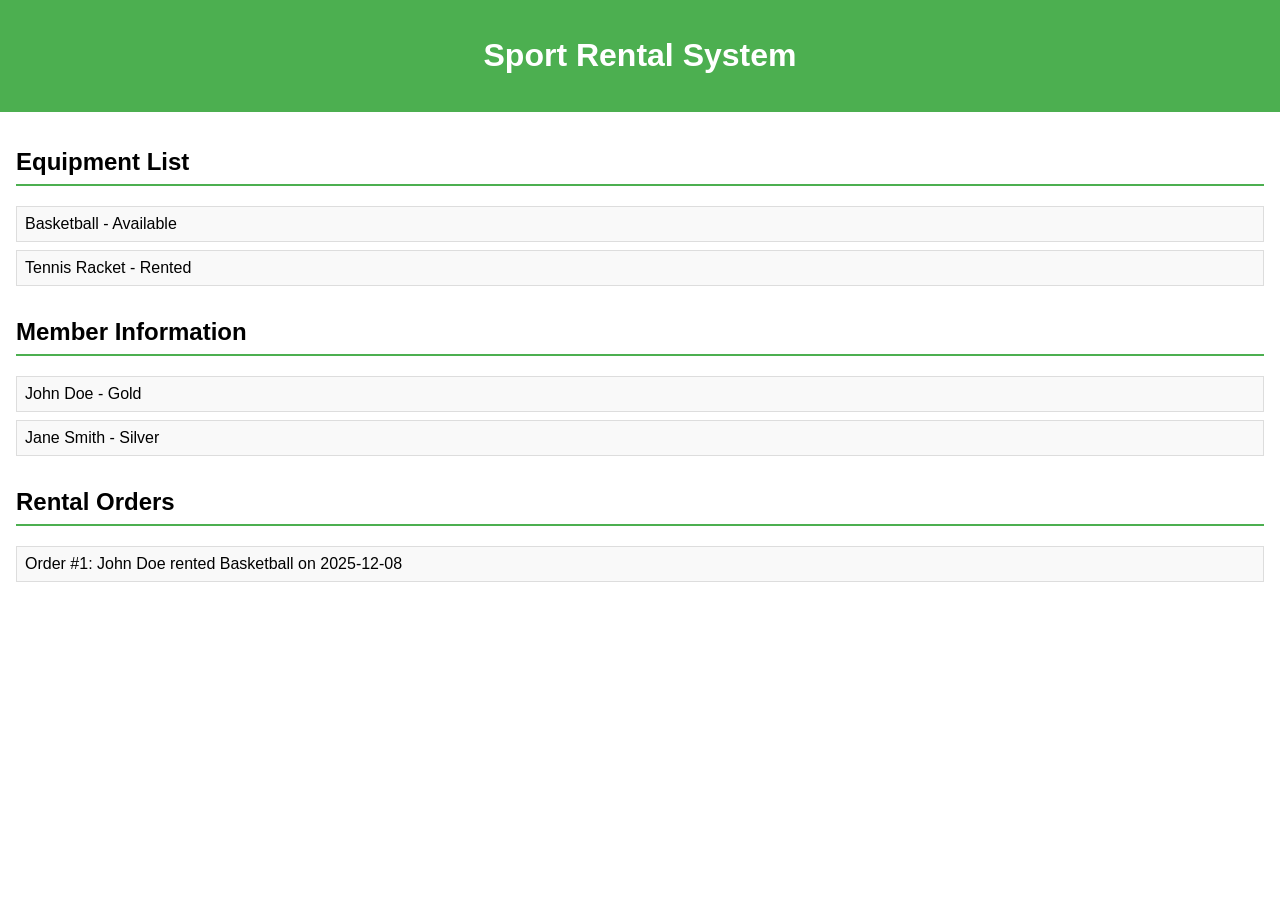
<file: frontend/index.html>
<!DOCTYPE html>
<html lang="en">
<head>
    <meta charset="UTF-8">
    <meta name="viewport" content="width=device-width, initial-scale=1.0">
    <title>Sport Rental System</title>
    <link rel="stylesheet" href="styles.css">
</head>
<body>
    <header>
        <h1>Sport Rental System</h1>
    </header>
    <main>
        <section id="equipment-list">
            <h2>Equipment List</h2>
            <ul>
                <!-- Equipment items will be dynamically added here -->
            </ul>
        </section>
        <section id="member-info">
            <h2>Member Information</h2>
            <ul>
                <!-- Member information will be dynamically added here -->
            </ul>
        </section>
        <section id="rental-orders">
            <h2>Rental Orders</h2>
            <ul>
                <!-- Rental orders will be dynamically added here -->
            </ul>
        </section>
    </main>
    <script src="script.js"></script>
</body>
</html>
</file>
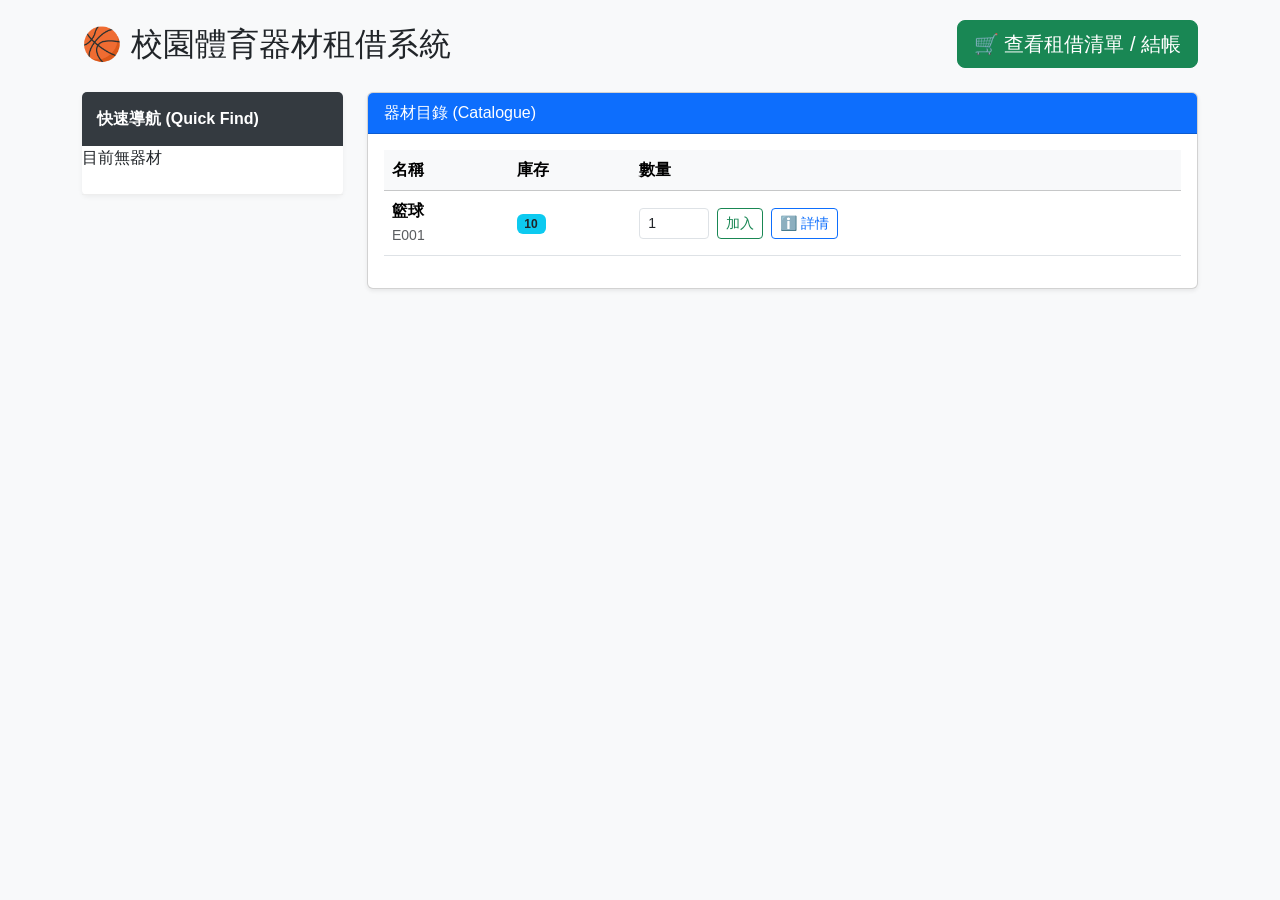
<file: sports-rental-web/src/main/resources/templates/index.html>
<!DOCTYPE html>
<html xmlns:th="http://www.thymeleaf.org">
<head>
    <title>體育器材租借系統</title>
    <link href="https://cdn.jsdelivr.net/npm/bootstrap@5.1.3/dist/css/bootstrap.min.css" rel="stylesheet">
    <script src="https://cdn.jsdelivr.net/npm/bootstrap@5.1.3/dist/js/bootstrap.bundle.min.js"></script>
    <style>
        body { background-color: #f8f9fa; padding-top: 20px; font-family: 'Microsoft JhengHei', sans-serif; scroll-behavior: smooth; }
        .sidebar { background-color: white; border-radius: 5px; box-shadow: 0 2px 5px rgba(0,0,0,0.05); position: sticky; top: 20px; }
        .sidebar-header { padding: 15px; background-color: #343a40; color: white; font-weight: bold; border-radius: 5px 5px 0 0; }
        .sidebar a { display: block; padding: 12px 15px; color: #333; text-decoration: none; border-bottom: 1px solid #eee; }
        .sidebar a:hover { background-color: #e9ecef; color: #0d6efd; padding-left: 20px; transition: 0.2s; }
        tr:target { animation: highlight 1.5s ease-out; }
        @keyframes highlight { from { background-color: #fff3cd; } to { background-color: transparent; } }
    </style>
</head>
<body>
<div class="container">
    <div class="d-flex justify-content-between align-items-center mb-4">
        <h2 class="m-0">🏀 校園體育器材租借系統</h2>
        <a href="/cart" class="btn btn-success btn-lg">
            🛒 查看租借清單 / 結帳
        </a>
    </div>

    <div class="row">
        <div class="col-md-3">
            <div class="sidebar">
                <div class="sidebar-header">快速導航 (Quick Find)</div>
                <div th:if="${equipments} == null">目前無器材</div>
                <th:block th:if="${equipments} != null">
                          <a th:each="item : ${equipments}"
                              th:href="${'#' + item.equipmentID}"
                              th:text="${item.name}"></a>
                </th:block>
            </div>
        </div>

        <div class="col-md-9">
            <div class="card shadow-sm">
                <div class="card-header bg-primary text-white">器材目錄 (Catalogue)</div>
                <div class="card-body">
                    <table class="table table-hover align-middle">
                        <thead class="table-light">
                        <tr><th>名稱</th><th>庫存</th><th>數量</th></tr>
                        </thead>
                        <tbody>
                        <tr th:each="item : ${equipments}" th:id="${item.equipmentID}">
                            <td>
                                <strong th:text="${item.name}">籃球</strong><br>
                                <small class="text-muted" th:text="${item.equipmentID}">E001</small>
                            </td>
                            <td><span class="badge bg-info text-dark" th:text="${item.availableStock}">10</span></td>
                            <td>
                                <div class="d-flex align-items-center">
                                    <form action="/add" method="post" class="d-flex align-items-center me-2">
                                        <input type="hidden" name="id" th:value="${item.equipmentID}">
                                        <input type="number" name="quantity" value="1" min="1" class="form-control form-control-sm me-2" style="width: 70px;">
                                        <button type="submit" class="btn btn-sm btn-outline-success">加入</button>
                                    </form>
                                    <button type="button" class="btn btn-sm btn-outline-primary"
                                            data-bs-toggle="modal" data-bs-target="#detailModal"
                                            th:data-name="${item.name}" th:data-id="${item.equipmentID}"
                                            th:data-stock="${item.availableStock}" th:data-threshold="${item.auditThreshold}"
                                            onclick="showDetails(this)">ℹ️ 詳情</button>
                                </div>
                            </td>
                        </tr>
                        </tbody>
                    </table>
                </div>
            </div>
        </div>
    </div>
</div>

<div class="modal fade" id="detailModal" tabindex="-1" aria-hidden="true">
    <div class="modal-dialog">
        <div class="modal-content">
            <div class="modal-header bg-primary text-white"><h5 class="modal-title">器材詳細資訊</h5><button type="button" class="btn-close btn-close-white" data-bs-dismiss="modal"></button></div>
            <div class="modal-body">
                <h2 class="text-center mb-4" id="modalName">器材名稱</h2>
                <ul class="list-group">
                    <li class="list-group-item d-flex justify-content-between">ID <span class="badge bg-secondary rounded-pill" id="modalId"></span></li>
                    <li class="list-group-item d-flex justify-content-between">庫存 <span class="badge bg-info text-dark rounded-pill" id="modalStock"></span></li>
                    <li class="list-group-item d-flex justify-content-between">門檻 <span class="badge bg-warning text-dark rounded-pill" id="modalThreshold"></span></li>
                </ul>
            </div>
        </div>
    </div>
</div>

<div class="modal fade" id="decisionModal" tabindex="-1" aria-hidden="true">
    <div class="modal-dialog modal-dialog-centered">
        <div class="modal-content">
            <div class="modal-header bg-success text-white">
                <h5 class="modal-title">✅ 加入成功</h5>
                <button type="button" class="btn-close btn-close-white" data-bs-dismiss="modal"></button>
            </div>
            <div class="modal-body text-center">
                <p class="fs-5" th:text="${message}">已加入清單</p>
                <p class="text-muted">請問您接下來要？</p>
            </div>
            <div class="modal-footer justify-content-center">
                <button type="button" class="btn btn-outline-secondary me-3" data-bs-dismiss="modal">⬅️ 繼續瀏覽</button>
                <a href="/cart" class="btn btn-success">前往租借 (Go to Checkout) ➡️</a>
            </div>
        </div>
    </div>
</div>

<script th:inline="javascript">
    /*<![CDATA[*/
    var serverMessage = /*[[${message}]]*/ null;
    var showDecision = /*[[${showDecisionModal}]]*/ false;

    // 防止重複提交的機制
    let isSubmitting = false;

    window.onload = function() {
        // 調試信息
        console.log('DEBUG - serverMessage:', serverMessage);
        console.log('DEBUG - showDecision:', showDecision);
        
        if (showDecision && showDecision === true) {
            console.log('DEBUG - Showing decision modal');
            var myModal = new bootstrap.Modal(document.getElementById('decisionModal'));
            myModal.show();
        } else if (serverMessage && serverMessage.includes("錯誤")) {
            alert("❌ " + serverMessage);
        } else if (serverMessage && serverMessage.includes("成功")) {
            console.log('DEBUG - Success message received:', serverMessage);
            // 顯示成功訊息但不彈出modal（因為showDecision應該為true）
        }

        // 為所有表單添加防重複提交
        document.querySelectorAll('form').forEach(function(form) {
            form.addEventListener('submit', function(e) {
                if (isSubmitting) {
                    e.preventDefault();
                    return false;
                }
                
                isSubmitting = true;
                
                // 禁用提交按鈕並顯示載入狀態
                const submitBtn = form.querySelector('button[type="submit"]');
                if (submitBtn) {
                    submitBtn.disabled = true;
                    const originalText = submitBtn.innerHTML;
                    submitBtn.innerHTML = '<span class="spinner-border spinner-border-sm" role="status" aria-hidden="true"></span> 處理中...';
                    
                    // 如果5秒後還沒完成，重新啟用按鈕
                    setTimeout(function() {
                        submitBtn.disabled = false;
                        submitBtn.innerHTML = originalText;
                        isSubmitting = false;
                    }, 5000);
                }
            });
        });

        // 當頁面即將被刷新時，重置提交狀態
        window.addEventListener('beforeunload', function() {
            isSubmitting = false;
        });
    };

    function showDetails(button) {
        document.getElementById('modalName').innerText = button.getAttribute('data-name');
        document.getElementById('modalId').innerText = button.getAttribute('data-id');
        document.getElementById('modalStock').innerText = button.getAttribute('data-stock');
        document.getElementById('modalThreshold').innerText = button.getAttribute('data-threshold');
    }
    /*]]>*/
</script>
</body>
</html>
</file>
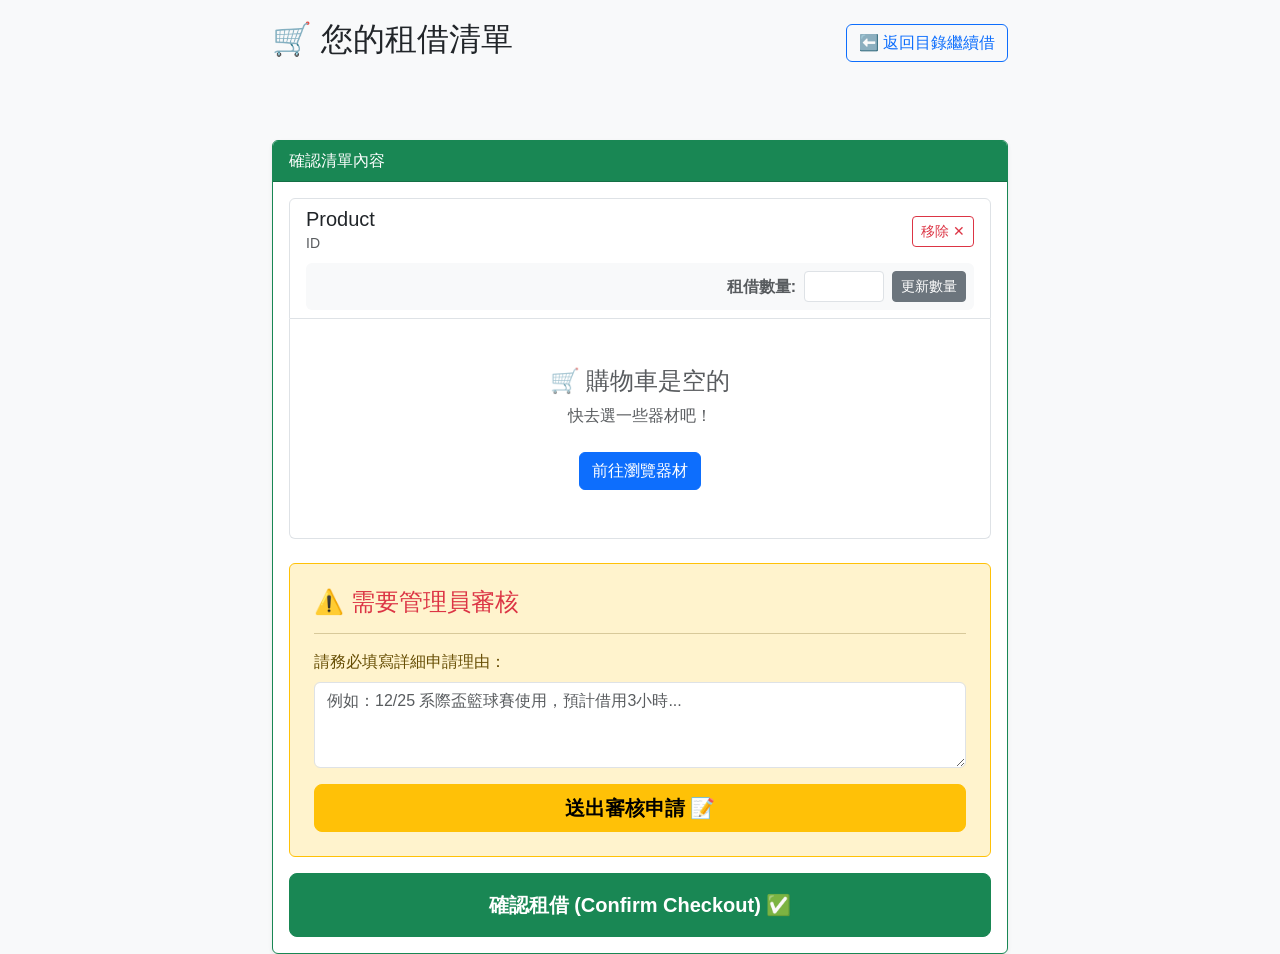
<file: sports-rental-web/src/main/resources/templates/cart.html>
<!DOCTYPE html>
<html xmlns:th="http://www.thymeleaf.org">
<head>
    <title>我的購物車 - 體育器材租借</title>
    <link href="https://cdn.jsdelivr.net/npm/bootstrap@5.1.3/dist/css/bootstrap.min.css" rel="stylesheet">
    <style>
        body { background-color: #f8f9fa; padding-top: 20px; font-family: 'Microsoft JhengHei', sans-serif; }
    </style>
</head>
<body>
<div class="container">
    <div class="row justify-content-center">
        <div class="col-md-8">

            <div class="d-flex justify-content-between align-items-center mb-4">
                <h2>🛒 您的租借清單</h2>
                <a href="/" class="btn btn-outline-primary">⬅️ 返回目錄繼續借</a>
            </div>

            <div th:if="${message}" class="alert"
                 th:classappend="${message.contains('錯誤') ? 'alert-danger' : 'alert-success'}"
                 role="alert" th:text="${message}">
            </div>

            <div class="card shadow-sm border-success">
                <div class="card-header bg-success text-white">確認清單內容</div>
                <div class="card-body">

                    <ul class="list-group mb-4">
                        <li class="list-group-item" th:each="cartItem : ${cartItems}">
                            <div class="d-flex justify-content-between align-items-center mb-2">
                                <div>
                                    <h5 class="my-0" th:text="${cartItem.equipment.name}">Product</h5>
                                    <small class="text-muted" th:text="'ID: ' + ${cartItem.equipment.equipmentID}">ID</small>
                                </div>
                                <form action="/remove" method="post" style="display:inline;">
                                    <input type="hidden" name="id" th:value="${cartItem.equipment.equipmentID}">
                                    <button type="submit" class="btn btn-outline-danger btn-sm">移除 ✕</button>
                                </form>
                            </div>

                            <form action="/update" method="post" class="d-flex align-items-center justify-content-end bg-light p-2 rounded">
                                <input type="hidden" name="id" th:value="${cartItem.equipment.equipmentID}">
                                <label class="me-2 text-muted fw-bold">租借數量:</label>
                                <input type="number" name="quantity" th:value="${cartItem.quantity}" min="1" class="form-control form-control-sm me-2" style="width: 80px;">
                                <button type="submit" class="btn btn-sm btn-secondary">更新數量</button>
                            </form>
                        </li>

                        <li class="list-group-item text-center text-muted py-5" th:if="${#lists.isEmpty(cartItems)}">
                            <h4>🛒 購物車是空的</h4>
                            <p>快去選一些器材吧！</p>
                            <a href="/" class="btn btn-primary mt-2">前往瀏覽器材</a>
                        </li>
                    </ul>

                    <form action="/checkout" method="post" th:unless="${#lists.isEmpty(cartItems)}">

                        <div th:if="${showAuditModal}" class="alert alert-warning border-warning p-4 mb-3">
                            <h4 class="alert-heading text-danger">⚠️ 需要管理員審核</h4>
                            <hr>
                            <p class="mb-2 fw-bold" th:text="${auditMsg}"></p>
                            <div class="mb-3">
                                <label class="form-label">請務必填寫詳細申請理由：</label>
                                <textarea name="reason" class="form-control" rows="3" placeholder="例如：12/25 系際盃籃球賽使用，預計借用3小時..." required></textarea>
                            </div>
                            <button type="submit" class="btn btn-warning w-100 btn-lg fw-bold">送出審核申請 📝</button>
                        </div>

                        <button th:unless="${showAuditModal}" type="submit" class="btn btn-success w-100 btn-lg py-3 fw-bold">
                            確認租借 (Confirm Checkout) ✅
                        </button>
                    </form>

                </div>
            </div>
        </div>
    </div>
</div>

<script>
    // 防止重複提交的機制
    let isSubmitting = false;

    document.addEventListener('DOMContentLoaded', function() {
        // 為所有表單添加防重複提交
        document.querySelectorAll('form').forEach(function(form) {
            form.addEventListener('submit', function(e) {
                if (isSubmitting) {
                    e.preventDefault();
                    return false;
                }
                
                isSubmitting = true;
                
                // 禁用提交按鈕並顯示載入狀態
                const submitBtn = form.querySelector('button[type="submit"]');
                if (submitBtn) {
                    submitBtn.disabled = true;
                    const originalText = submitBtn.innerHTML;
                    
                    if (submitBtn.classList.contains('btn-success') || submitBtn.classList.contains('btn-warning')) {
                        // 結帳按鈕
                        submitBtn.innerHTML = '<span class="spinner-border spinner-border-sm" role="status" aria-hidden="true"></span> 處理中...';
                    } else {
                        // 其他按鈕
                        submitBtn.innerHTML = '<span class="spinner-border spinner-border-sm" role="status" aria-hidden="true"></span> 處理中';
                    }
                    
                    // 如果10秒後還沒完成，重新啟用按鈕
                    setTimeout(function() {
                        submitBtn.disabled = false;
                        submitBtn.innerHTML = originalText;
                        isSubmitting = false;
                    }, 10000);
                }
            });
        });

        // 當頁面即將被刷新時，重置提交狀態
        window.addEventListener('beforeunload', function() {
            isSubmitting = false;
        });
    });
</script>
</body>
</html>
</file>
<file: frontend/styles.css>
body {
    font-family: Arial, sans-serif;
    margin: 0;
    padding: 0;
    box-sizing: border-box;
}

header {
    background-color: #4CAF50;
    color: white;
    padding: 1rem;
    text-align: center;
}

main {
    padding: 1rem;
}

section {
    margin-bottom: 2rem;
}

h2 {
    border-bottom: 2px solid #4CAF50;
    padding-bottom: 0.5rem;
}

ul {
    list-style-type: none;
    padding: 0;
}

li {
    background: #f9f9f9;
    margin: 0.5rem 0;
    padding: 0.5rem;
    border: 1px solid #ddd;
}
</file>
